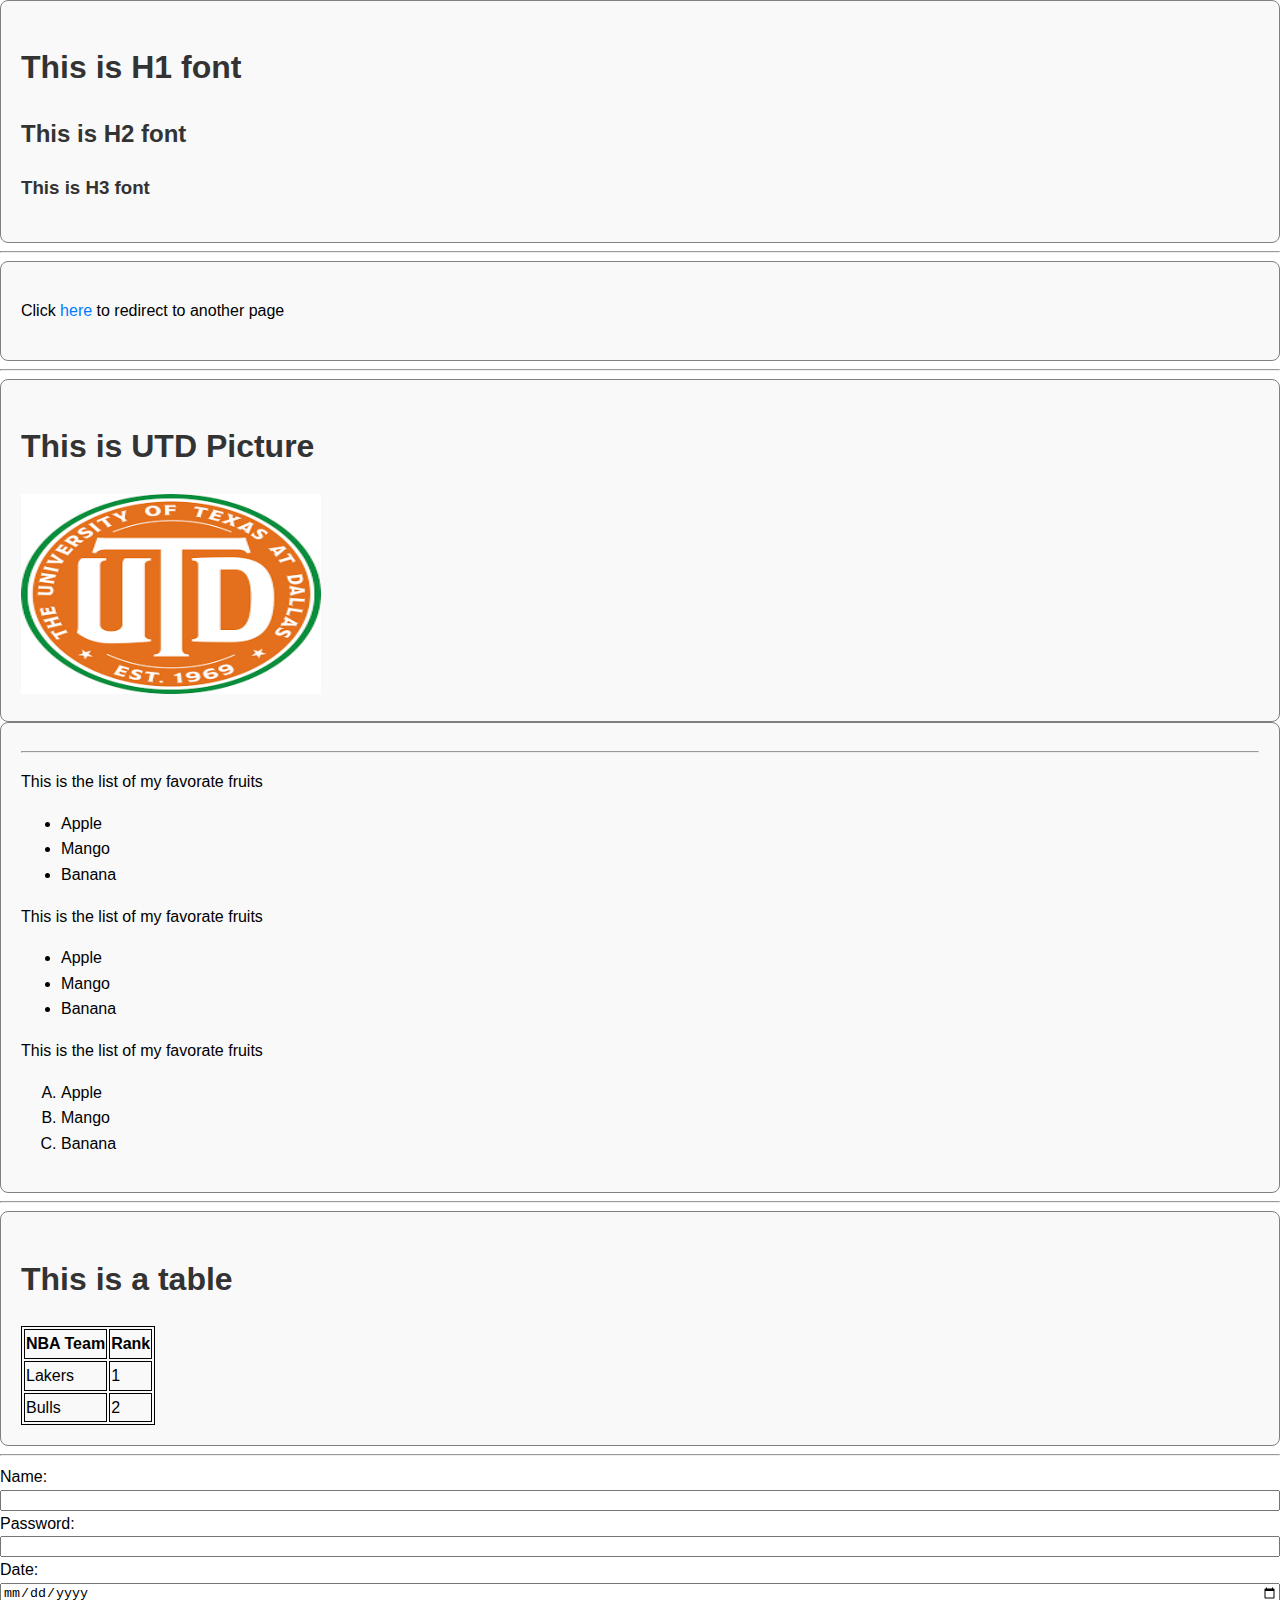
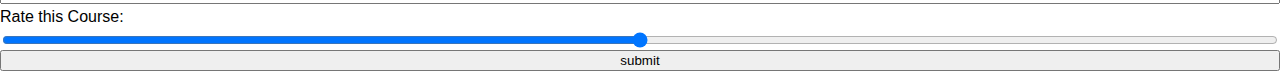
<file: index.html>
<!DOCTYPE html>
<html>
    <head>
        <title>  My Webpage </title>
        <link rel="stylesheet" href="style.css">
    
    </head>
    <body>
        <!-- <headers>-->
        <section>
            <h1> This is H1 font   </h1>
            <h2> This is H2 font   </h2>
            <h3> This is H3 font  </h3>
           
        </section>
        <hr>
        <!-- <hyperlink></hyperlink> -->
        <section>
            <p> Click
                <a href="https://www.google.com/" target = "_blank"> here </a>
                to redirect to another page
            </p>
        </section>
        <hr>
        <!-- <image> -->
        <section>
            <h1>This is UTD Picture</h1>
            <img width = "300px" height="200px" src= "download.png" />
        


        </section>   
        <!-- <list>  -->
        <section>   
            <hr>
            <p>This is the list of my favorate fruits</p>
            <menu>
                <li>Apple</li>
                <li>Mango</li>
                <li>Banana</li>
            </menu>
            <p>This is the list of my favorate fruits</p>
            <ul>
                <li>Apple</li>
                <li>Mango</li>
                <li>Banana</li>
            </ul>
            <p>This is the list of my favorate fruits</p>
            <ol type="A">
                <li>Apple</li>
                <li>Mango</li>
                <li>Banana</li>
            </ol>


        </section>
        <hr>
        <!-- <table> -->
        <section>
            <h1>This is a table </h1>
            <table>
                <tr>
                    <th>NBA Team</th>
                    <th>Rank</th>
                </tr>
                <tr>
                    <td>Lakers</td>
                    <td>1</td>
                </tr>
                <tr>
                    <td>Bulls</td>
                    <td>2</td>
                </tr>
            </table>
        </section>
        <hr>
        <!-- <Form>-->
        <form>
            <label for="name">Name:</label>
            <input id = "name" type="text" required> 
            <label for = "password">Password:</label>
            <input id="password" type="password" required>
            <label for="date">Date:</label>
            <input id="date" type="date" required>
            <label for = "range">Rate this Course:</label>
            <input id="range" type="range" min="0" max="100"  required>
            <input type="submit" value= "submit"> 
            



        </form>
 
    </body>

</html>
</file>
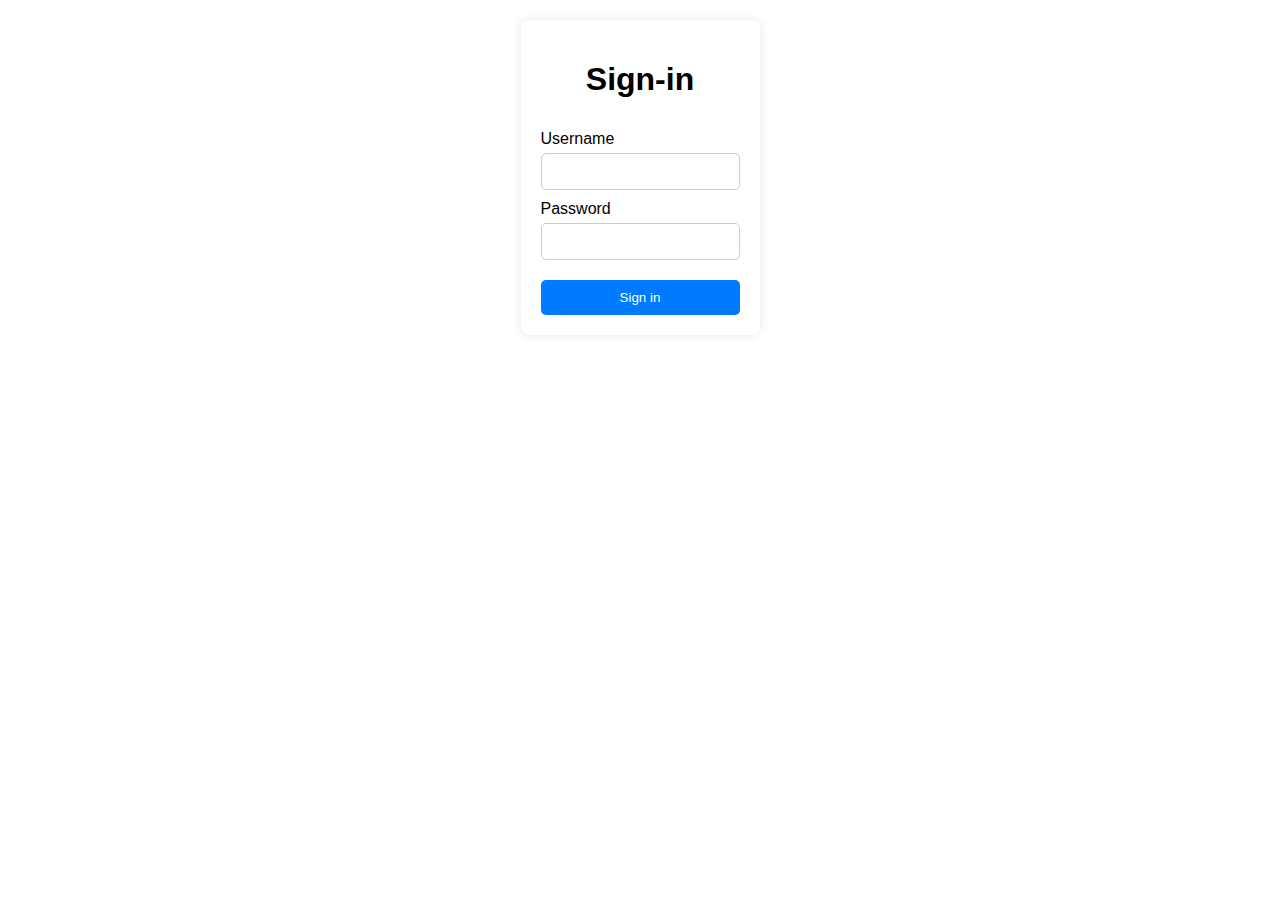
<file: sign-in/index.html>
<!DOCTYPE html>
<html>
    <head>
        <title>  My Webpage </title>
        <link rel="stylesheet" href="style.css">
        <script src="main.js"></script>
    
    </head>
    <body>
        <div class="signin-container">
            <h1>Sign-in</h1>
            <form action="javascript:void(0);" method="POST" onsubmit="signIn()">
                <label for="Email"> Username </label>
                <input id="text" type="Email" name="Email" required>
                <label for="Password"> Password</label>
                <input id="password" type="Password" name="Password" required>
                <input type="submit" value="Sign in">
            </form>
        </div>
         

 
    </body>

</html>
</file>
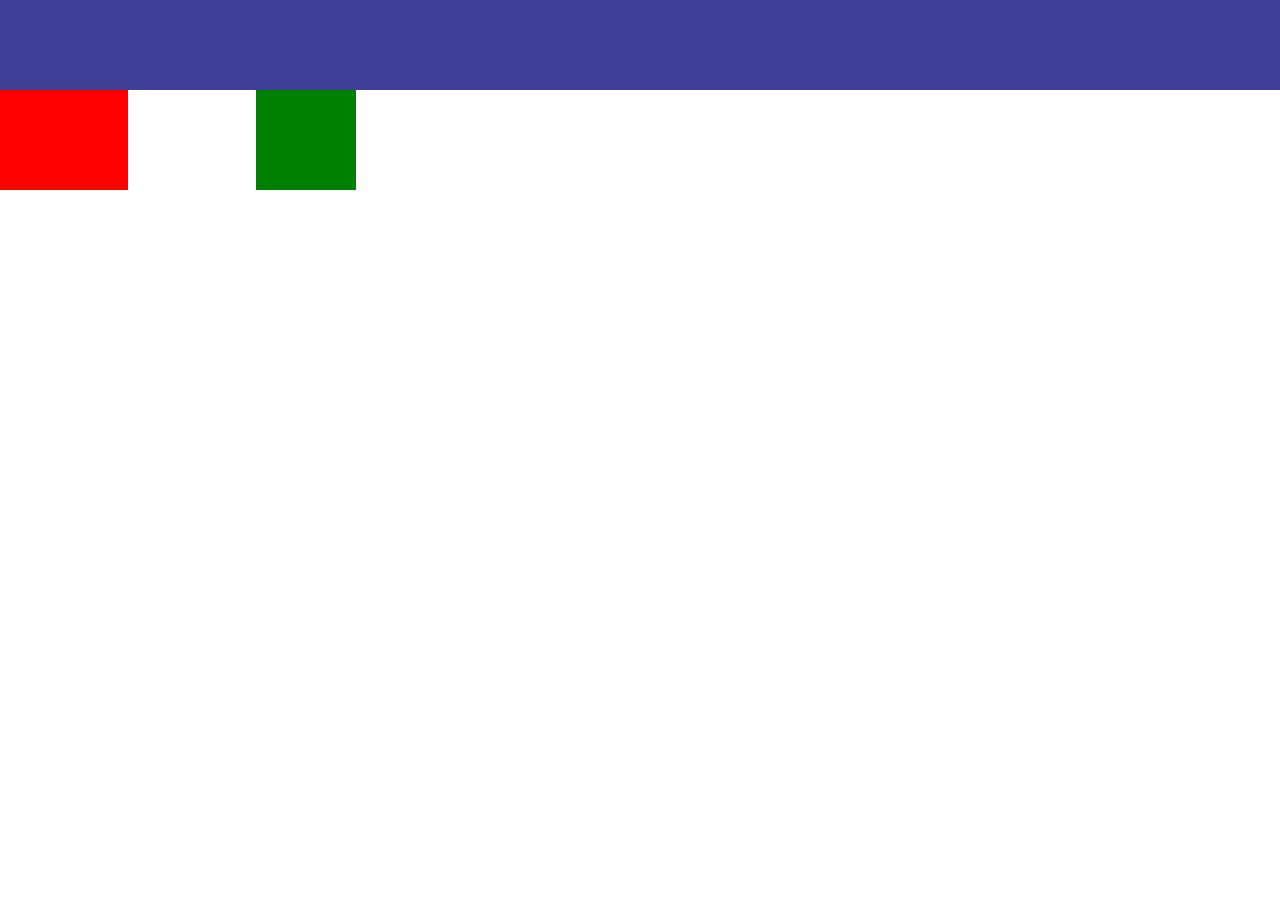
<file: Frontend_design/webpage_design.html>
<!DOCTYPE html>
<html lang="en">
  <head>
    <meta charset="UTF-8">
    <meta name="viewport" content="width=device-width, initial-scale=1.0">
    <meta http-equiv="X-UA-Compatible" content="ie=edge">
    <title>HTML 5 Boilerplate</title>
    <!-- <style>.header {
        color: red;
                    }
            #secondheader {
                color:green;
            } -->
<!-- </style> -->
    <link rel="stylesheet" href="webpage_design_style.css">
  </head>
  <body>
    <!-- <section class="square1">This is some content -->
        <!-- <h1 class="header">This is header</h1>
        <h2 id="secondheader">This is another header</h2> -->
    <!-- </section>
    <section class="square2">This is another content</section>
    <section class="rectangle" >This is rectangle content</section> -->

<!-- Understand container concet in case of Flex-->
<!-- <section class="container">
    <section class="square1"></section>
    <section class="rectangle"></section>
    <section class="square2"></section>
</section> -->

<!-- Understand container in terms of Grid -->

<section class="container">
  <section class="navbar"></section>
  <section class="sidebar"></section>
  <section class="main"></section>
</section>








  </body>
</html>
</file>
<file: style.css>
body{
    font-family: Arial, Helvetica, sans-serif;
    line-height: 1.6;
    margin:0;
    padding:0;
}

section {
    padding: 20px;
    margin: 20 px;
    border:1px solid grey;
    border-radius:8px;
    background-color:#f9f9f9;
}

h1,h2,h3 {
    color: #333;
}

a{
    color: #007bff;
    text-decoration: none;
}

a:hover{
    text-decoration:underline;
}

table, th, td {
    border: 1px, solid black;
}

form{
    display:flex;
    flex-direction: column;
}

#submit-btn{
    margin-top:20 px;
    padding: 10px;
    border: none;
    border-radius: 4px;
    background-color: rgb(88,88,159);
    color: white;
    cursor:pointer;
    align-self: flex-end;
}
</file>
<file: sign-in/style.css>
body{
    font-family: Aerial, Helvetica, sans-serif;
    background-position: center;
    display: flex;
    justify-content: center;
    margin: 0;
}

.signin-container{
    background-color: white;
    padding: 20px;
    border-radius: 8px;
    box-shadow: 0 0 10px rgba(0,0,0,0.1);
    width: 300;
    height: auto;
    margin-top: 20px;
    text-align: center;
}

form{
    display: flex;
    flex-direction: column;
}

label{
    margin-top: 10px;
    text-align: left;
}

input{
    padding: 10px;
    margin-top: 5px;
    border-radius: 5px;
    border: 1px solid #ccc;
}

 input[type="submit"]{
    background-color: #007bff;
    color: white;
    border: none;
    margin-top: 20px;
    padding: 10px;
    border-radius: 5px;
    cursor: pointer;
 }
</file>
<file: Frontend_design/webpage_design_style.css>
.header {
    color: red;
                }
 #secondheader {
            color:green;
        } -->


*{
    margin:0;
    padding:0;
    box-sizing: border-box;
}

.container{
display: grid;
/* flex-direction: column; */  
/* flex-direction: row;
/* justify-content: space-between; */
/* align-items: center; */ 
grid-template-columns: 20vw auto; 

}
.navbar{
    width: 100%;
    height: 10vh;
    background-color: rgb(63, 63, 151);
    grid-column: 2 span;
}

.sidebar{
    width: 10vw;
    height: 100px;
    background-color: red;
    
}


.main{
    width: 100px;
    height: 100px;
    background-color: green; 
}

.square1{
    /* display: inline; */
    height: 100px;
    width: 100px;
    border: 2px solid black;
    background-color: gray;
   
}
.square2{
    /* display: inline; */
    height: 100px;
    width: 100px;
    border: 2px solid black;
    background-color: green;
}
.rectangle{
    /* display: inline; */
    height: 100px;
    width: 200px;
    border: 2px solid red;
    /* padding: 10px; */
    /* margin: 10px; */
    background-color: yellow;
}
</file>
